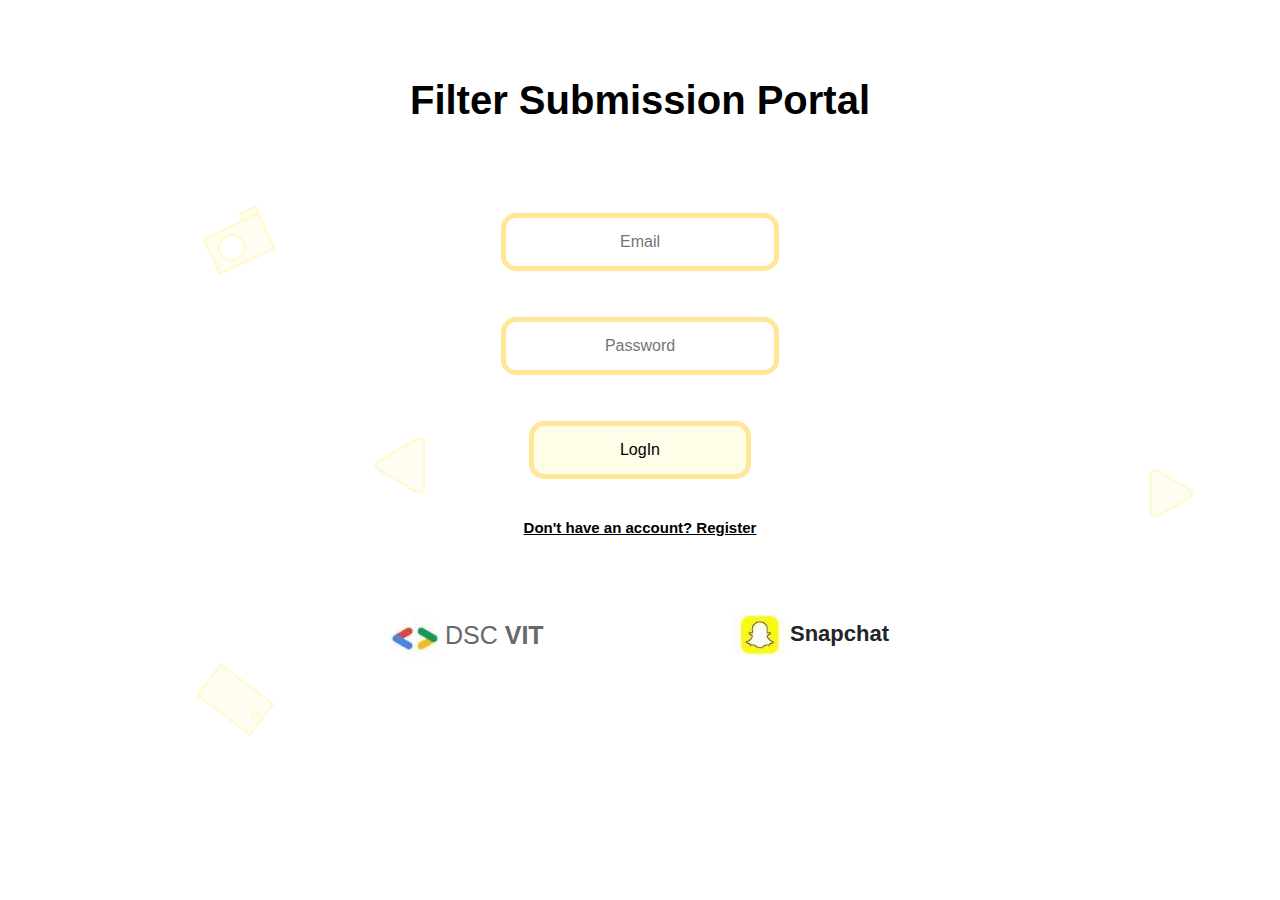
<file: Templates/index.html>
<!DOCTYPE html>
<html>
    <head>

            <meta name="viewport" content="width=device-width, initial-scale=1, shrink-to-fit=no">

            <link rel="stylesheet" href="https://stackpath.bootstrapcdn.com/bootstrap/4.3.1/css/bootstrap.min.css" integrity="sha384-ggOyR0iXCbMQv3Xipma34MD+dH/1fQ784/j6cY/iJTQUOhcWr7x9JvoRxT2MZw1T" crossorigin="anonymous">
            <link rel="stylesheet" type="text/css" href="css/index.css">

        <title>
            Login Page
        </title>
        <style>
            @media (max-width : 650px) {
                .input-width {
                    min-width: 50%;
                }

                .logo,.dsclabel,.sclabel{
                    text-align:center;
                }


                .dscvit{
                    padding-bottom:5px;
                }
            }
            @media (max-width : 768px){
                    .input-width {
                        min-width: 50%;
                    }
                }
            


        </style>
    </head>

    <body>
        <div class="content">
            <div class="section1">
                <div class="heading">
                        <b>Filter Submission Portal</b>
                </div>
                <form method = "POST">
                    <div class="container">
                        <div class="row">
                            <div class="col-12">
                                <input class="field input-width" type="text" placeholder="Email" name="email" maxlength="30" required>
                            </div>
                            <div class="col-12">
                                <input class="field input-width" type="password" placeholder="Password" name="password" maxlength="30" required>
                            </div>
                            <div class="col-12 col-xs-12">
                                    <input class="field input-width" type="button" value="LogIn">
                            </div>
                            <div class="col-12 ">
                                <a href="index2.html"><b><u>Don't have an account? Register</u></b></a>
                            </div>
                        </div>
                    </div>
                    <div class="container ">
                        <div class="row">
                            <div class=" col-lg-6 col-md-6 col-sm-6 col-xs-12 dscvit">
                                    <div class="container ">
                                        <div class="row">
                                                <div class="col-lg-8 col-md-8 col-sm-6 col-xs-3 logo">
                                                    <img src="images/dsc-logo.jpeg">
                                                </div>
                                                <div class="col-lg-4 col-md-4 col-sm-6 col-xs-6 dsclabel">
                                                    DSC <b>VIT</b>
                                                </div>
                                        </div>
                                    </div>
                            </div>
                            <div class=" col-lg-6 col-md-6 col-sm-6 col-xs-12 snapchat ">
                                    <div class="container">
                                        <div class="row">
                                            <div class="col-md-3 col-sm-3 col-xs-3 logo">
                                                <img src="images/sc-logo.jpg">
                                            </div>
                                            <div class="col-md-6 col-sm-6 col-xs-6 sclabel">
                                                <b>Snapchat</b>
                                            </div>
                                        </div>
                                    </div>
                            </div>
                        </div>
                    </div>
                </form>
            </div>
        </div>
    </body>
    </html>
</file>
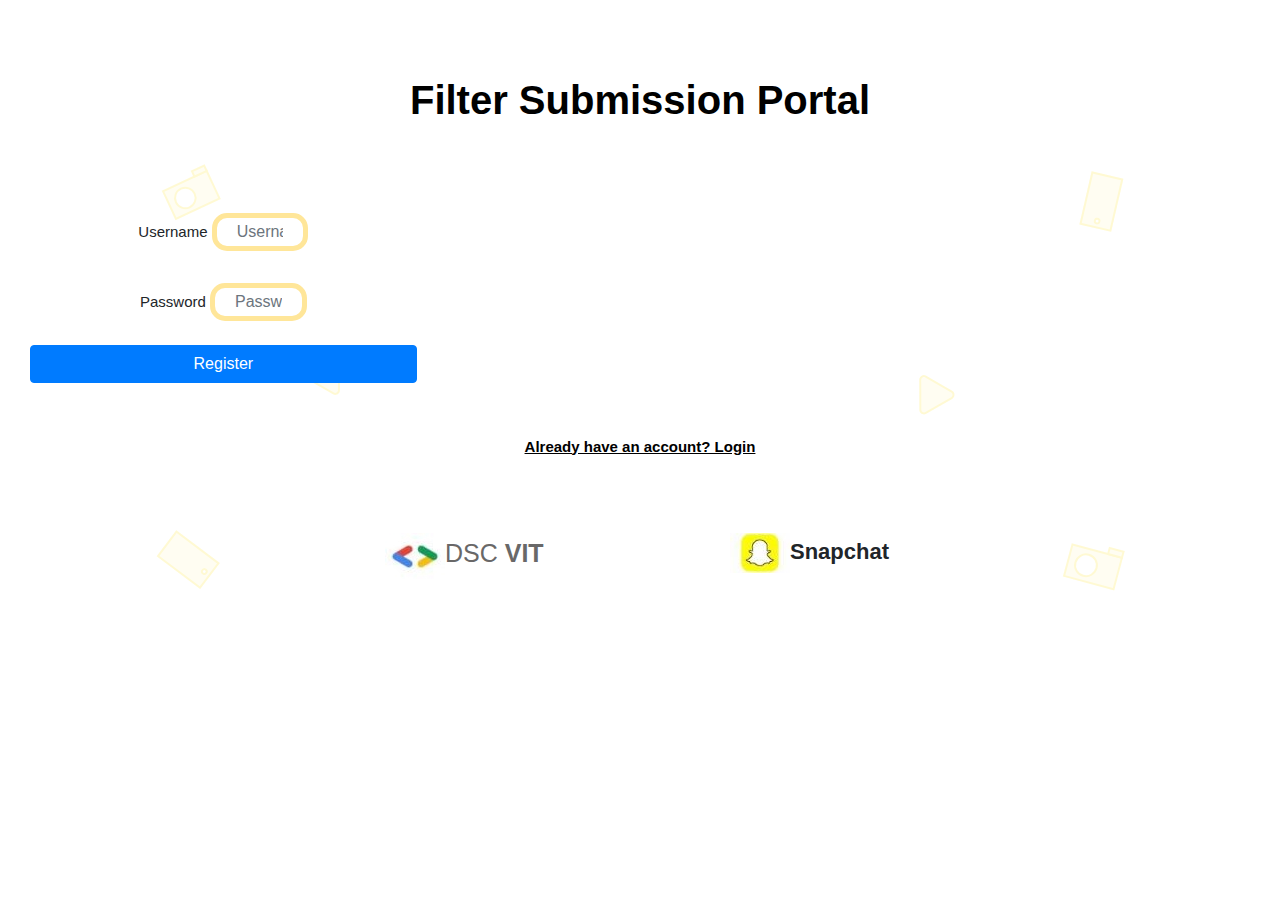
<file: index2.html>
<!DOCTYPE html>
<html lang="en">
    <head>
        <meta charset="UTF-8">
        <meta name="viewport" content="width=device-width, initial-scale=1.0">
        <meta http-equiv="X-UA-Compatible" content="ie=edge">

            <link rel="stylesheet" href="https://stackpath.bootstrapcdn.com/bootstrap/4.3.1/css/bootstrap.min.css" integrity="sha384-ggOyR0iXCbMQv3Xipma34MD+dH/1fQ784/j6cY/iJTQUOhcWr7x9JvoRxT2MZw1T" crossorigin="anonymous" defer>
            <link rel="stylesheet" type="text/css" href="css/index.css">

            <title>
                Registration Page
            </title>
            <style>
                @media (max-width : 650px) {
                    .input-width {
                        min-width: 60%;
                    }
                    .logo,.dsclabel,.sclabel{
                    text-align:center;
                }

                .dscvit{
                    padding-bottom:5px;
                }
                }
                @media (max-width : 768px){
                    .input-width {
                        min-width: 60%;
                    }
                }
            </style>
        
    </head>

    <body>
        <div class="content">
            <div class="section2">
                <div class="heading">
                        <b>Filter Submission Portal</b>
                </div>
                <form>
                    <div class="container-fluid">
                        <div class="row" style="text-align:center">
                            <div class="col-12">
                                    <div class="col-md-4 col-md-offset-4">
                                            <form method=POST action="{{ url_for('register') }}">
                                                <div class="form-group">
                                                    <label for="exampleInputEmail1">Username</label>
                                                    <input type="text" class="form-control" name="username" placeholder="Username">
                                                </div>
                                                <div class="form-group">
                                                    <label for="exampleInputPassword1">Password</label>
                                                    <input type="password" class="form-control" name="pass" placeholder="Password">
                                                </div>
                                                <button type="submit" class="btn btn-primary btn-block">Register</button>
                                            </form>
                                            <br>
                                        </div>
                                    <!--<div class="cover">
                                    <input class="field  input-width" type="text" placeholder="Name" name="name" maxlength="30" required>
                                    </div>
                                    <div class="cover">
                                        <input class="field  input-width" type="text" placeholder="Email" name="email" maxlength="30" required>
                                    </div>
                                    <div class="cover">
                                        <input class="field  input-width" type="password" placeholder="Password" name="password" maxlength="30" required>
                                    </div>
                                    <div class="cover">
                                        <input class="field  input-width" type="password" placeholder="Confirm Password" name="password" maxlength="30" required>
                                    </div>
                                    <div class="cover">
                                        <input type="button" class="field  input-width" value="Register">
                                    </div> -->
                            </div>
                            <div class="col-12">
                                <a href="index.html"><b><u>Already have an account? Login</u></b></a>
                            </div>
                            <div class="container ">
                                    <div class="row">
                                        <div class="col-lg-6 col-md-6 col-sm-6 col-xs-12  dscvit">
                                                <div class="container ">
                                                    <div class="row">
                                                            <div class="col-lg-8 col-md-8 col-sm-6 col-xs-3 logo">
                                                                <img src="images/dsc-logo.jpeg">
                                                            </div>
                                                            <div class="col-lg-4 col-md-4 col-sm-6 col-xs-6 dsclabel">
                                                                DSC <b>VIT</b>
                                                            </div>
                                                    </div>
                                                </div>
                                        </div>
                                        <div class="col-lg-6 col-md-6 col-sm-6 col-xs-12 snapchat">
                                                <div class="container">
                                                    <div class="row">
                                                        <div class="col-md-3 col-sm-3 col-xs-3 logo logo">
                                                            <img src="images/sc-logo.jpg">
                                                        </div>
                                                        <div class="col-md-6 col-sm-6 col-xs-6 sclabel">
                                                            <b>Snapchat</b>
                                                        </div>
                                                    </div>
                                                </div>
                                        </div>
                                    </div>
                                </div>
                        </div>
                    </div>
                </form>
            </div>
        </div>
    </body>
</html>
</file>
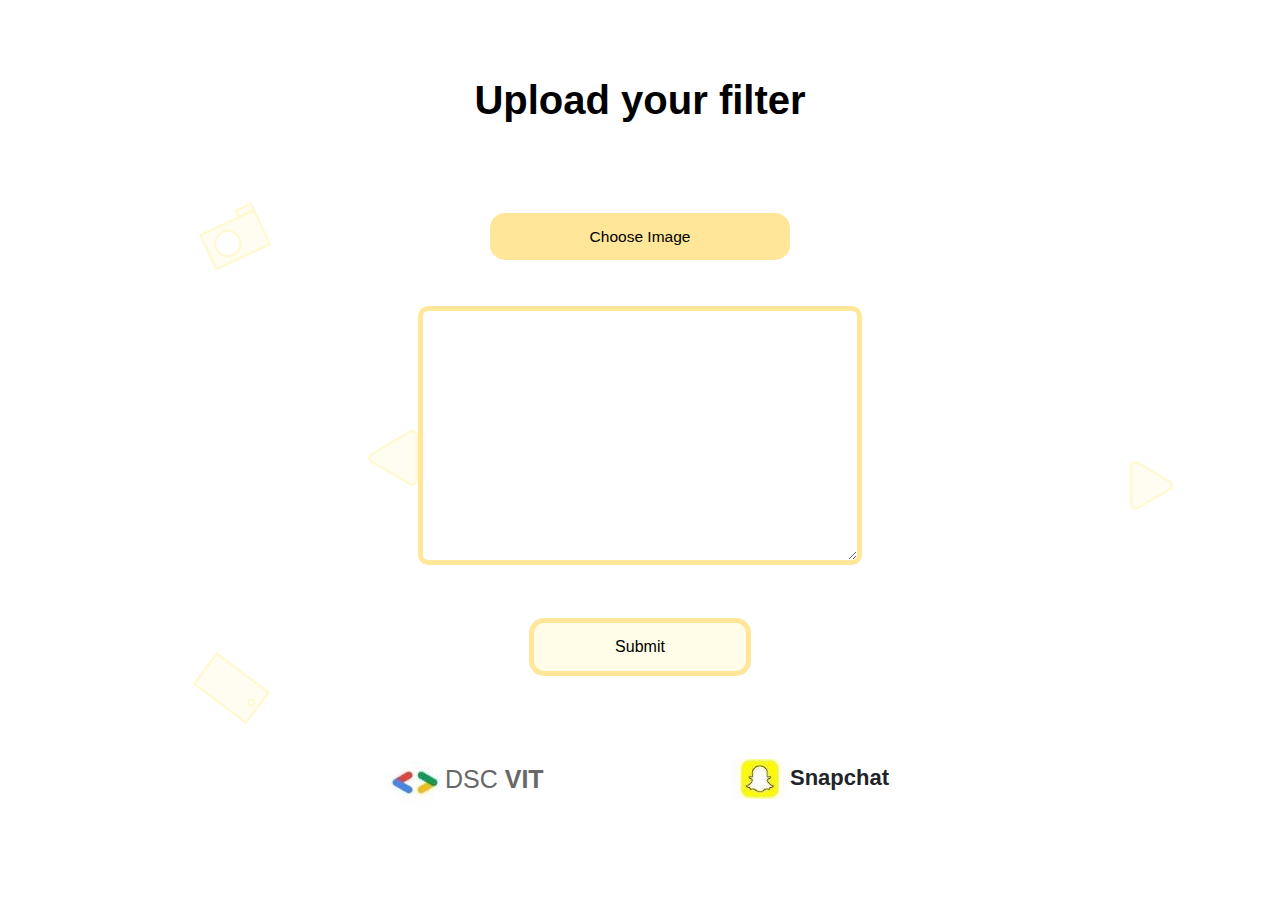
<file: index3.html>
<!DOCTYPE html>
<html>
    <head>
        <meta name="viewport" content="width=device-width, initial-scale=1, shrink-to-fit=no">

            <link rel="stylesheet" href="https://stackpath.bootstrapcdn.com/bootstrap/4.3.1/css/bootstrap.min.css" integrity="sha384-ggOyR0iXCbMQv3Xipma34MD+dH/1fQ784/j6cY/iJTQUOhcWr7x9JvoRxT2MZw1T" crossorigin="anonymous" defer>
            <link rel="stylesheet" type="text/css" href="css/index.css">

            <title>
                Filter Upload
            </title>
            <style>
                @media (max-width : 650px) {
                    .input-width {
                        min-width: 40%;
                    }
                    .logo,.dsclabel,.sclabel{
                    text-align:center;
                }

                .dscvit{
                    padding-bottom:5px;
                }
                
                
                }
    
            </style>

    </head>
    <body>
        <div class="content">
            <div class="section3">
                <div class="heading">
                    <b>Upload your filter</b>
                </div>
                <form>
                    <div class="container">
                        <div class="row">
                            <div class="col-12">
                                <input type="submit" class="newfield input-width " value="Choose Image">
                            </div>
                            <div class="col-12">
                                <textarea name="message" placeholder= "Description" rows="10" cols="70">
                                </textarea>    
                            </div>
                            <div class="col-12">
                                <input type="button" class="field input-width"  value="Submit">
                            </div>
                        </div>
                    </div>

                    <div class="container ">
                            <div class="row">
                                <div class="col-lg-6 col-md-6 col-sm-6 col-xs-12  dscvit">
                                        <div class="container ">
                                            <div class="row">
                                                    <div class="col-lg-8 col-md-8 col-sm-6 col-xs-3 logo">
                                                        <img src="images/dsc-logo.jpeg">
                                                    </div>
                                                    <div class="col-lg-4 col-md-4 col-sm-6 col-xs-6 dsclabel">
                                                        DSC <b>VIT</b>
                                                    </div>
                                            </div>
                                        </div>
                                </div>
                                <div class="col-lg-6 col-md-6 col-sm-6 col-xs-12 snapchat">
                                        <div class="container">
                                            <div class="row">
                                                <div class="col-md-3 col-sm-3 col-xs-3 logo logo">
                                                    <img src="images/sc-logo.jpg">
                                                </div>
                                                <div class="col-md-6 col-sm-6 col-xs-6 sclabel">
                                                    <b>Snapchat</b>
                                                </div>
                                            </div>
                                        </div>
                                </div>
                            </div>
                        </div>

                    
                </form>
            </div>
        
        </div>
    </body>
</html>
</file>
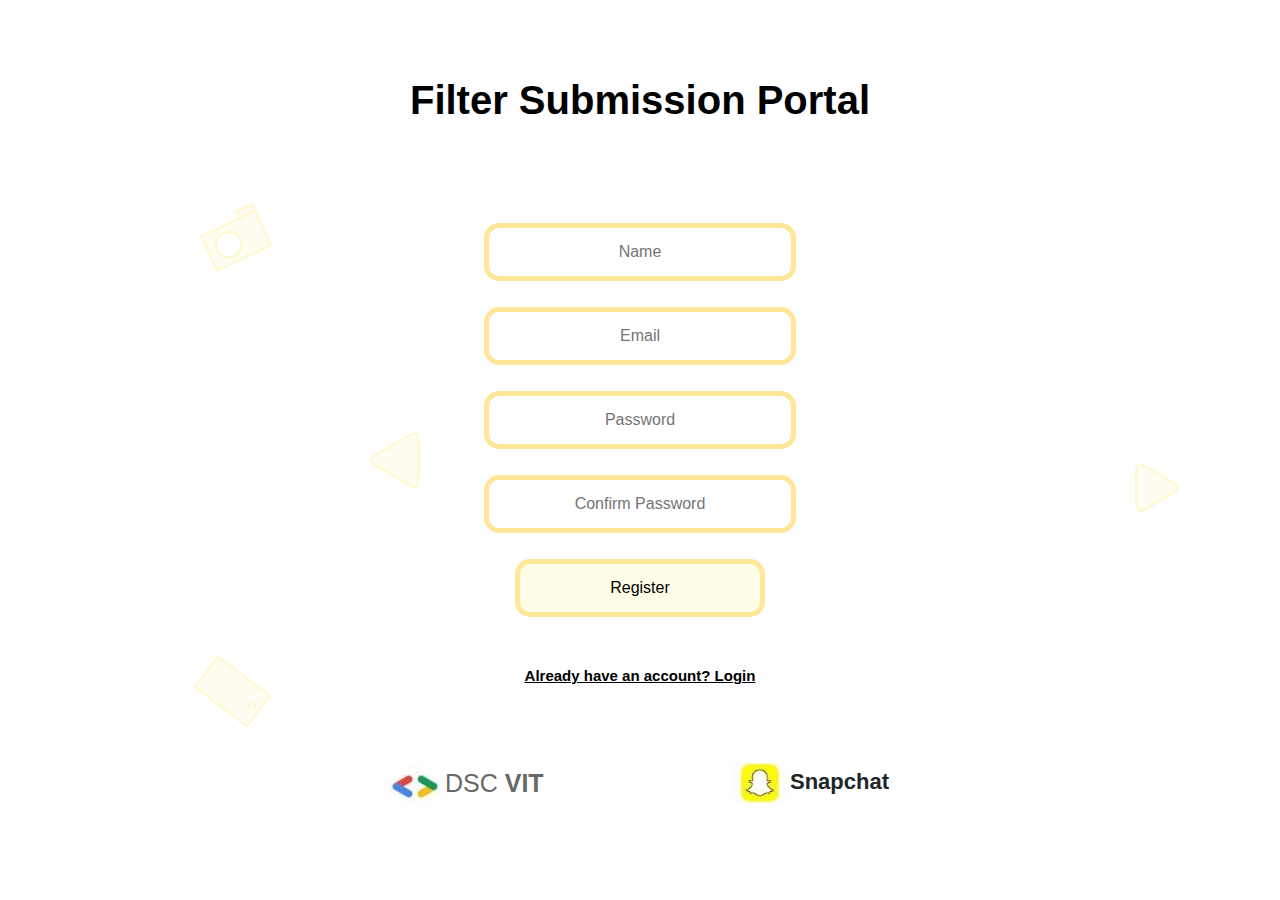
<file: Templates/index2.html>
<!DOCTYPE html>
<html lang="en">
    <head>
        <meta charset="UTF-8">
        <meta name="viewport" content="width=device-width, initial-scale=1.0">
        <meta http-equiv="X-UA-Compatible" content="ie=edge">

            <link rel="stylesheet" href="https://stackpath.bootstrapcdn.com/bootstrap/4.3.1/css/bootstrap.min.css" integrity="sha384-ggOyR0iXCbMQv3Xipma34MD+dH/1fQ784/j6cY/iJTQUOhcWr7x9JvoRxT2MZw1T" crossorigin="anonymous" defer>
            <link rel="stylesheet" type="text/css" href="css/index.css">

            <title>
                Registration Page
            </title>
            <style>
                @media (max-width : 650px) {
                    .input-width {
                        min-width: 60%;
                    }
                    .logo,.dsclabel,.sclabel{
                    text-align:center;
                }

                .dscvit{
                    padding-bottom:5px;
                }
                }
                @media (max-width : 768px){
                    .input-width {
                        min-width: 60%;
                    }
                }
            </style>
        
    </head>

    <body>
        <div class="content">
            <div class="section2">
                <div class="heading">
                        <b>Filter Submission Portal</b>
                </div>
                <form>
                    <div class="container-fluid">
                        <div class="row" style="text-align:center">
                            <div class="col-12">
                                    <div class="cover">
                                    <input class="field  input-width" type="text" placeholder="Name" name="name" maxlength="30" required>
                                    </div>
                                    <div class="cover">
                                        <input class="field  input-width" type="text" placeholder="Email" name="email" maxlength="30" required>
                                    </div>
                                    <div class="cover">
                                        <input class="field  input-width" type="password" placeholder="Password" name="password" maxlength="30" required>
                                    </div>
                                    <div class="cover">
                                        <input class="field  input-width" type="password" placeholder="Confirm Password" name="password" maxlength="30" required>
                                    </div>
                                    <div class="cover">
                                        <input type="button" class="field  input-width" value="Register">
                                    </div>
                            </div>
                            <div class="col-12">
                                <a href="index.html"><b><u>Already have an account? Login</u></b></a>
                            </div>
                            <div class="container ">
                                    <div class="row">
                                        <div class="col-lg-6 col-md-6 col-sm-6 col-xs-12  dscvit">
                                                <div class="container ">
                                                    <div class="row">
                                                            <div class="col-lg-8 col-md-8 col-sm-6 col-xs-3 logo">
                                                                <img src="images/dsc-logo.jpeg">
                                                            </div>
                                                            <div class="col-lg-4 col-md-4 col-sm-6 col-xs-6 dsclabel">
                                                                DSC <b>VIT</b>
                                                            </div>
                                                    </div>
                                                </div>
                                        </div>
                                        <div class="col-lg-6 col-md-6 col-sm-6 col-xs-12 snapchat">
                                                <div class="container">
                                                    <div class="row">
                                                        <div class="col-md-3 col-sm-3 col-xs-3 logo logo">
                                                            <img src="images/sc-logo.jpg">
                                                        </div>
                                                        <div class="col-md-6 col-sm-6 col-xs-6 sclabel">
                                                            <b>Snapchat</b>
                                                        </div>
                                                    </div>
                                                </div>
                                        </div>
                                    </div>
                                </div>
                        </div>
                    </div>
                </form>
            </div>
        </div>
    </body>
</html>
</file>
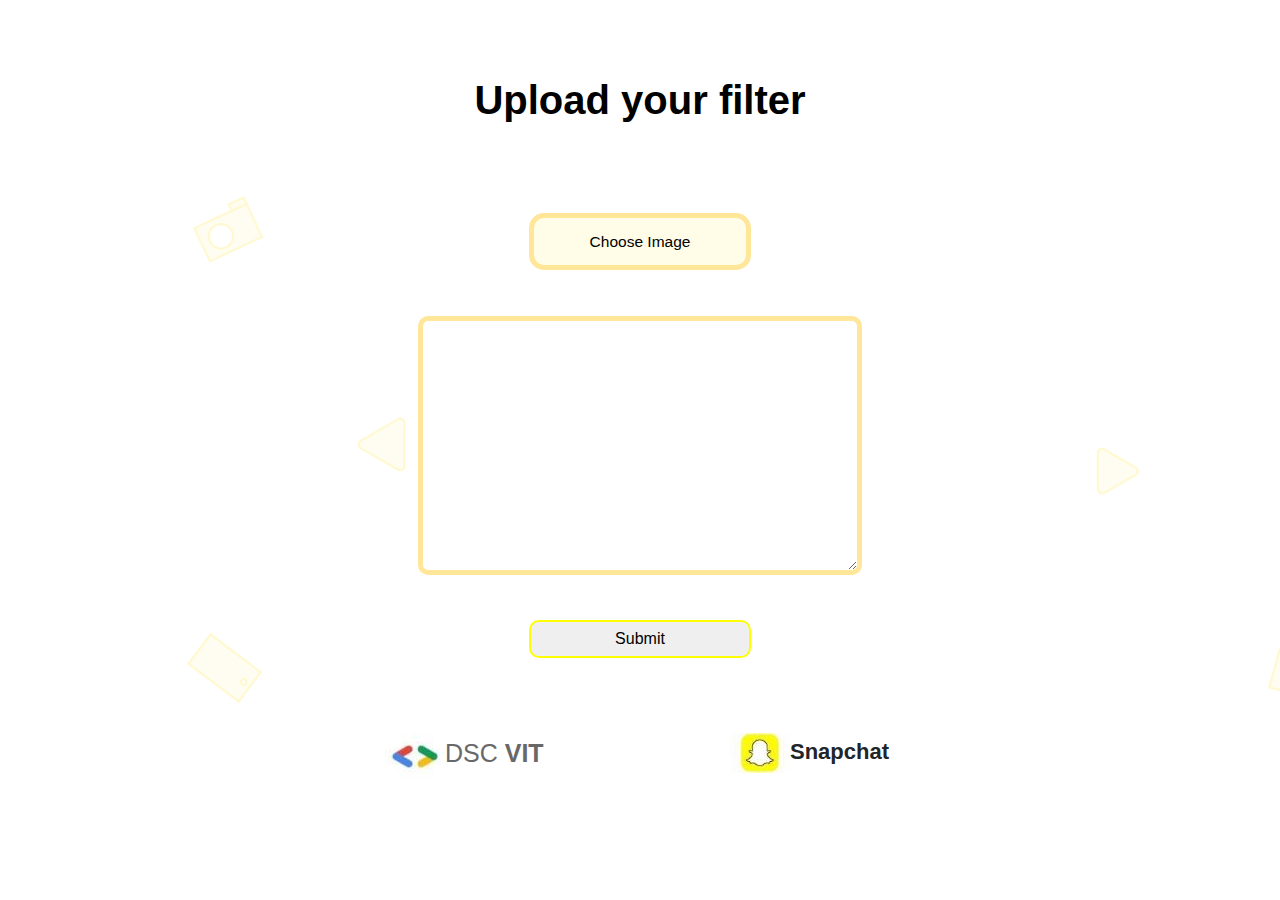
<file: Templates/index3.html>
<!DOCTYPE html>
<html>

<head>
    <meta name="viewport" content="width=device-width, initial-scale=1, shrink-to-fit=no">

    <link rel="stylesheet" href="https://stackpath.bootstrapcdn.com/bootstrap/4.3.1/css/bootstrap.min.css"
        integrity="sha384-ggOyR0iXCbMQv3Xipma34MD+dH/1fQ784/j6cY/iJTQUOhcWr7x9JvoRxT2MZw1T" crossorigin="anonymous"
        defer>
    <link rel="stylesheet" type="text/css" href="css/index.css">

    <title>
        Filter Upload
    </title>
    <style>
        @media (max-width : 650px) {
            .input-width {
                min-width: 40%;
            }

            .logo,
            .dsclabel,
            .sclabel {
                text-align: center;
            }

            .dscvit {
                padding-bottom: 5px;
            }


        }
    </style>

</head>

<body>
    <div class="content">
        <div class="section3">
            <div class="heading">
                <b>Upload your filter</b>
            </div>
            <form>
                <div class="container">
                    <div class="row">

                            <form enctype="multipart/form-data" method="POST" action="http://localhost:5000/upload">

                        <div class="col-12">

                            <input name="filter" type="file" id="selectedFile" accept=".png" style="display: none;" />
                            <input type="button" id="inputFileToLoad" class="newfield input-width" value="Choose Image"
                                onclick="document.getElementById('selectedFile').click();" />
                            <!-- <input type="file" multiple accept="image/png" style="display:none" >
                                <button class="newfield input-width"  id="inputFileToLoad">Choose Image</button> -->
                        </div>
                        <div class="col-12">
                            <textarea name="message" placeholder="Description" rows="10" cols="70">
                                </textarea>
                        </div>
                        <div class="col-12">
                            <input id="upl" type="submit" class="field input-width" value="Submit">
                        </div>

                        </form>
                    </div>
                </div>
                <div class="container ">
                    <div class="row">
                        <div class="col-lg-6 col-md-6 col-sm-6 col-xs-12  dscvit">
                            <div class="container ">
                                <div class="row">
                                    <div class="col-lg-8 col-md-8 col-sm-6 col-xs-3 logo">
                                        <img src="images/dsc-logo.jpeg">
                                    </div>
                                    <div class="col-lg-4 col-md-4 col-sm-6 col-xs-6 dsclabel">
                                        DSC <b>VIT</b>
                                    </div>
                                </div>
                            </div>
                        </div>
                        <div class="col-lg-6 col-md-6 col-sm-6 col-xs-12 snapchat">
                            <div class="container">
                                <div class="row">
                                    <div class="col-md-3 col-sm-3 col-xs-3 logo logo">
                                        <img src="images/sc-logo.jpg">
                                    </div>
                                    <div class="col-md-6 col-sm-6 col-xs-6 sclabel">
                                        <b>Snapchat</b>
                                    </div>
                                </div>
                            </div>
                        </div>
                    </div>
                </div>
            </form>
        </div>
    </div>

    <script src="https://ajax.googleapis.com/ajax/libs/jquery/3.4.1/jquery.min.js"></script>
    <script type="text/javascript">

        window.onload = function () {


        //     document.getElementById("upl").addEventListener("click", function (e) {

        //         let formData = new FormData();

        //         var file1 = document.getElementById("selectedFile")

        //         console.log(file1.files[0])

        //         formData.append("filter", file1.files[0])

        //         // console.log(formData)


        //         fetch("http://localhost:5000/upload", {
        //             method: 'POST',
        //             headers: {
        //                 'Content-Type': 'multipart/form-data',
        //                 'Accept': 'application/json',
        //             },
        //             body: file1.files[0],
        //         })
        //             .then(function (response) {
        //                 console.log(response)
        //             })
        //             // .then(res => {
        //             //     console.log("Response", res)
        //             // })
        //             .catch(err => {
        //                 console.log("Error", err)
        //             })

        //     });
        // }

            // function uploadPicture()
            // {

            //     var formData = new FormData();
            //     var fileField = document.querySelector('input[type="file"]');
            //     formData.append("file", $("#inputFileToLoad").files);
            //     formData.append("language", "eng");
            //     formData.append("filetype", "PNG");
            //     callService(formData);                     
            // }

            // function callService(formData)
            // {
            //     fetch("http://snapchatportal.herokuapp.com/upload",{
            //         data: formData,
            //         method: 'PUT',
            //         type: 'POST',

            //     })
            //     .then(response => response.json())
            //     .catch(error => console.error('Error:', error))
            //     .then(response => console.log('Success:', JSON.stringify(response)));
            }   
    </script>

</body>
</file>
<file: Templates/css/index.css>
body{
    margin: 0px;
    padding: 0px;
}


@media screen and (max-width:768px){
    div.col-12{
            text-align:center;
            float:left;
            font-size:15px;
            width:100%;
            padding:15px;
        }
    }
}    
    



.content{
    width:100%;
    overflow:hidden;
}

/* First section background */

.section1{
    height: 100vh;
    width: 100%;
    background-image:url("../images/background.svg");
    background-size:cover;
}

/* Second and Third section background */

.section2,.section3{
    background-image:url("../images/background.svg");
    background-size:cover;
}

/* Headings for the three sections*/

.heading{
    color:black;
    font-size:40px;
    text-align:center;
    padding:60px;
    padding-top:70px;
    font-family:'Trebuchet MS', 'Lucida Sans Unicode', 'Lucida Grande', 'Lucida Sans', Arial, sans-serif;
}

.row:after{
    display:table;
    content: "";
    clear: both;
}

a{
    color:black;
    text-decoration:none;
}

a:hover{
    color:black;
}

input[type=text], select {
    width: 25%;
    padding: 12px 20px;
    margin: 8px 0;
    display: inline-block;
    border: 5px solid #ffe699;
    border-radius: 15px;
    box-sizing: border-box;
    }

/*Classes inside the field boxes*/
.field{         
    border : 2px solid yellow;
    border-radius : 10px;
    outline: none;
    padding : 5px;
    min-width : 20%;            
    text-align:center;
    color:black;
    font-size:16px;
    font-family:'Trebuchet MS', 'Lucida Sans Unicode', 'Lucida Grande', 'Lucida Sans', Arial, sans-serif;
}

.cover {
    margin : 10px 0 10px 0;
}

.newfield{
    text-align:center;
    color:black;
    padding:15px;
    font-size:15.5px;
    font-family:'Trebuchet MS', 'Lucida Sans Unicode', 'Lucida Grande', 'Lucida Sans', Arial, sans-serif;
}


.dscvit{
    padding-top:60px;
    padding-bottom:80px;
    
}

.dsclabel{
    color:rgb(105, 104, 104);
    font-size:25px;
   text-align:left;
   padding:0px;
    margin-top:2px;
    

}

.logo{
    text-align:right;
    padding:0px;
    margin:0px;
    
    
}

.sclabel{
    font-size:22px;
    text-align:left;
    padding:0px;
    margin-top:2px;
    
}


.snapchat{
    float:right;
    text-align:left;
    padding-top:60px;
    padding-bottom:80px;
    
}

input[type=password], select {
    width: 25%;
    padding: 12px 20px;
    margin: 8px 0;
    display: inline-block;
    border: 5px solid #ffe699;
    border-radius: 15px;
    box-sizing: border-box;
    }

    button, select {
        width: 20%;
        padding: 20px 20px;
        margin: 8px 0;
        display: inline-block;
        border-radius: 15px;
        box-sizing: border-box;
        background-color: #ffe699;
        border: 0px;
        }

        

    

    .col-12{
        text-align:center;
        float:left;
        font-size:15px;
        width:100%;
        padding:15px;
    }

/*Description field*/
    textarea, select{
        width: 40%;
        padding: 12px 20px;
        margin: 8px 0;
        display: inline-block;
        border-radius: 10px;
        box-sizing: border-box;
        border: 5px solid #ffe699;
    }

    input[type=button], select {
        width: 20%;
        padding: 12px 20px;
        margin: 8px 0;
        display: inline-block;
        border-radius: 15px;
        box-sizing: border-box;
        border: 5px solid #ffe699;
        background-color:#FFFDE7;
        }

        input[type=textarea], select {
            width: 30%;
            padding: 12px 20px;
            margin: 8px 0;
            display: inline-block;
            border-radius: 20px;
            box-sizing: border-box;
            background-color: solid #ffe699;
            }
</file>
<file: css/index.css>
body{
    margin: 0px;
    padding: 0px;
}


@media screen and (max-width:768px){
    div.col-12{
            text-align:center;
            float:left;
            font-size:15px;
            width:100%;
            padding:15px;
        }
    }
}    
    



.content{
    width:100%;
    overflow:hidden;
}

/* First section background */

.section1{
    height: 100vh;
    width: 100%;
    background-image:url("../images/background.svg");
    background-size:cover;
}

/* Second and Third section background */

.section2,.section3{
    background-image:url("../images/background.svg");
    background-size:cover;
}

/* Headings for the three sections*/

.heading{
    color:black;
    font-size:40px;
    text-align:center;
    padding:60px;
    padding-top:70px;
    font-family:'Trebuchet MS', 'Lucida Sans Unicode', 'Lucida Grande', 'Lucida Sans', Arial, sans-serif;
}

.row:after{
    display:table;
    content: "";
    clear: both;
}

a{
    color:black;
    text-decoration:none;
}

a:hover{
    color:black;
}

input[type=text], select {
    width: 25%;
    padding: 12px 20px;
    margin: 8px 0;
    display: inline-block;
    border: 5px solid #ffe699;
    border-radius: 15px;
    box-sizing: border-box;
    }

/*Classes inside the field boxes*/
.field{         
    border : 2px solid yellow;
    border-radius : 10px;
    outline: none;
    padding : 5px;
    min-width : 20%;            
    text-align:center;
    color:black;
    font-size:16px;
    font-family:'Trebuchet MS', 'Lucida Sans Unicode', 'Lucida Grande', 'Lucida Sans', Arial, sans-serif;
}

.cover {
    margin : 10px 0 10px 0;
}

.newfield{
    text-align:center;
    color:black;
    padding:0px;
    font-size:15.5px;
    font-family:'Trebuchet MS', 'Lucida Sans Unicode', 'Lucida Grande', 'Lucida Sans', Arial, sans-serif;
}


.dscvit{
    padding-top:60px;
    padding-bottom:80px;
    
}

.dsclabel{
    color:rgb(105, 104, 104);
    font-size:25px;
   text-align:left;
   padding:0px;
    margin-top:2px;
    

}

.logo{
    text-align:right;
    padding:0px;
    margin:0px;
    
    
}

.sclabel{
    font-size:22px;
    text-align:left;
    padding:0px;
    margin-top:2px;
    
}


.snapchat{
    float:right;
    text-align:left;
    padding-top:60px;
    padding-bottom:80px;
    
}

input[type=password], select {
    width: 25%;
    padding: 12px 20px;
    margin: 8px 0;
    display: inline-block;
    border: 5px solid #ffe699;
    border-radius: 15px;
    box-sizing: border-box;
    }

    input[type=submit], select {
        width: 27%;
        padding: 12px 20px;
        margin: 8px 0;
        display: inline-block;
        border-radius: 15px;
        box-sizing: border-box;
        background-color: #ffe699;
        border: 0px;
        }

    

    .col-12{
        text-align:center;
        float:left;
        font-size:15px;
        width:100%;
        padding:15px;
    }

/*Description field*/
    textarea, select{
        width: 40%;
        padding: 12px 20px;
        margin: 8px 0;
        display: inline-block;
        border-radius: 10px;
        box-sizing: border-box;
        border: 5px solid #ffe699;
    }

    input[type=button], select {
        width: 20%;
        padding: 12px 20px;
        margin: 8px 0;
        display: inline-block;
        border-radius: 15px;
        box-sizing: border-box;
        border: 5px solid #ffe699;
        background-color:#FFFDE7;
        }

        input[type=textarea], select {
            width: 30%;
            padding: 12px 20px;
            margin: 8px 0;
            display: inline-block;
            border-radius: 20px;
            box-sizing: border-box;
            background-color: solid #ffe699;
            }
</file>
